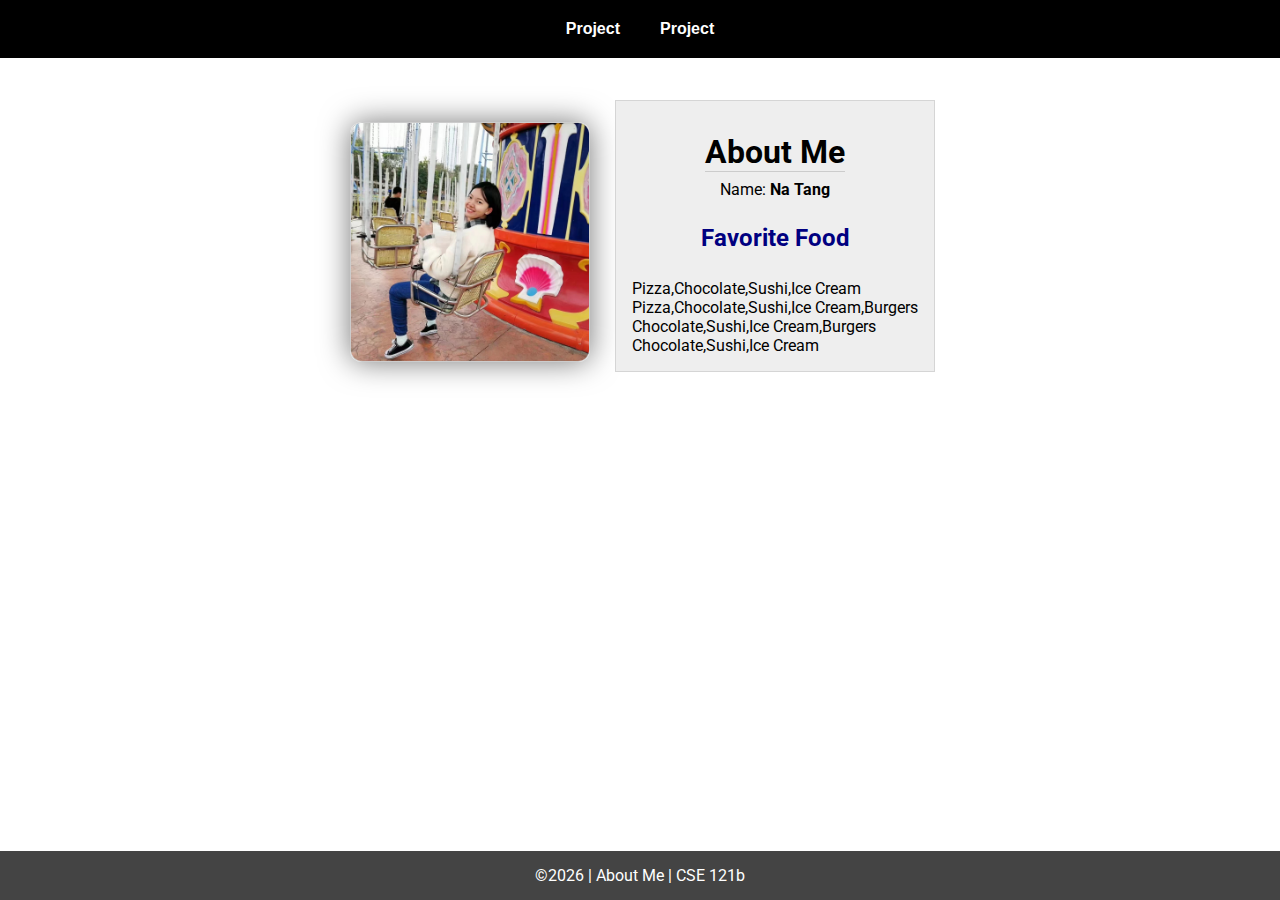
<file: index.html>
<!DOCTYPE html>
<html lang="en">

<head>
  <meta charset="UTF-8">
  <meta name="viewport" content="width=device-width, initial-scale=1.0">
  <title>About Me | CSE 121b | W02: Programming Tasks</title>
  <link rel="preconnect" href="https://fonts.googleapis.com">
  <link rel="preconnect" href="https://fonts.gstatic.com" crossorigin>
  <link href="https://fonts.googleapis.com/css2?family=Roboto:wght@400;600&display=swap"
    rel="stylesheet">
  <link rel="stylesheet" href="styles/main.css">
</head>

<body>
  <nav>
    <ul id="menu">
      <li><a id="toggleMenu">&equiv;</a></li>
      <!-- <li><a href="index.html" class="active">Home</a></li> -->
      <!-- <li><a href="w01-task.html">W1 Task</a></li> -->
      <!-- <li><a href="w03-task.html">W3 Task</a></li> -->
      <!-- <li><a href="w04-task.html">W4 Task</a></li> -->
      <li><a href="projects.html">Project</a></li>
      <li><a href="project.html">Project</a></li>
    </ul>
  </nav>
  <main id="home">
    <picture>
      <img src="images/placeholder.png" alt="Placeholder Image">
    </picture>
    <section>
      <h1>About Me</h1>
      <div class="info">Name: <span id="name"></span></div>
      <h2>Favorite Food</h2>
      <div class="block" id="food"></div>
    </section>
  </main>
  <footer>
    &copy;<span id="year"></span> | About Me | CSE 121b
  </footer>
  <script src="scripts/main.js"></script>
  <script src="scripts/w02-task.js"></script>
</body>

</html>
</file>
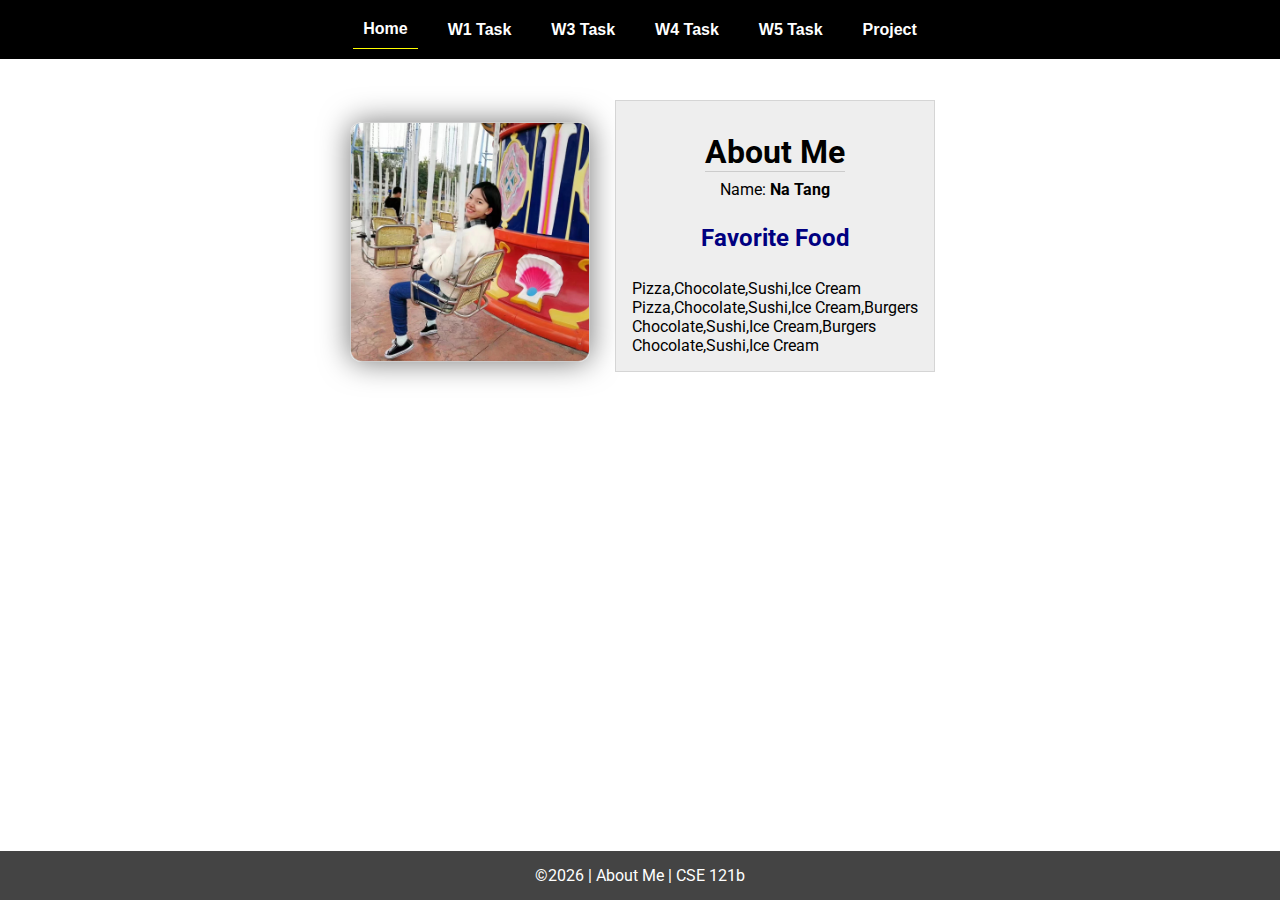
<file: w02-task/index.html>
<!DOCTYPE html>
<html lang="en">

<head>
  <meta charset="UTF-8">
  <meta name="viewport" content="width=device-width, initial-scale=1.0">
  <title>About Me | CSE 121b | W02: Programming Tasks</title>
  <link rel="preconnect" href="https://fonts.googleapis.com">
  <link rel="preconnect" href="https://fonts.gstatic.com" crossorigin>
  <link href="https://fonts.googleapis.com/css2?family=Roboto:wght@400;600&display=swap"
    rel="stylesheet">
  <link rel="stylesheet" href="styles/main.css">
</head>

<body>
  <nav>
    <ul id="menu">
      <li><a id="toggleMenu">&equiv;</a></li>
      <li><a href="index.html" class="active">Home</a></li>
      <li><a href="w01-task.html">W1 Task</a></li>
      <li><a href="w03-task.html">W3 Task</a></li>
      <li><a href="w04-task.html">W4 Task</a></li>
      <li><a href="w05-task.html">W5 Task</a></li>
      <li><a href="project.html">Project</a></li>
    </ul>
  </nav>
  <main id="home">
    <picture>
      <img src="images/placeholder.png" alt="Placeholder Image">
    </picture>
    <section>
      <h1>About Me</h1>
      <div class="info">Name: <span id="name"></span></div>
      <h2>Favorite Food</h2>
      <div class="block" id="food"></div>
    </section>
  </main>
  <footer>
    &copy;<span id="year"></span> | About Me | CSE 121b
  </footer>
  <script src="scripts/main.js"></script>
  <script src="scripts/w02-task.js"></script>
</body>

</html>
</file>
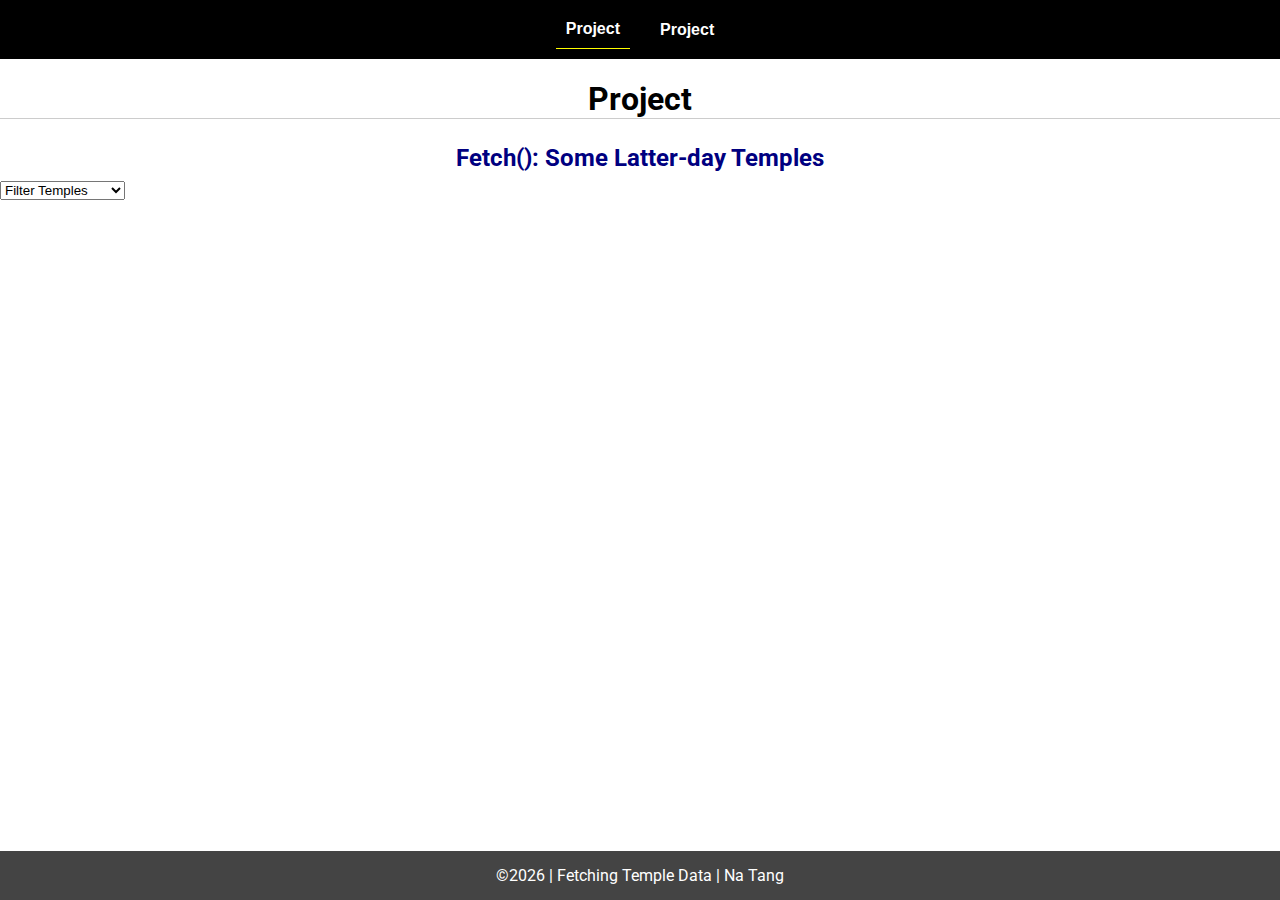
<file: projects.html>
<!DOCTYPE html>
<html lang="en">

<head>
  <meta charset="UTF-8">
  <meta name="viewport" content="width=device-width, initial-scale=1.0">
  <title>Projects</title>
  <link rel="preconnect" href="https://fonts.googleapis.com">
  <link rel="preconnect" href="https://fonts.gstatic.com" crossorigin>
  <link href="https://fonts.googleapis.com/css2?family=Roboto:wght@400;600&display=swap"
    rel="stylesheet">
  <link rel="stylesheet" href="styles/main.css">
</head>

<body>
  <nav>
    <ul id="menu">
      <li><a id="toggleMenu">&equiv;</a></li>
      <!-- <li><a href="index.html">Home</a></li> -->
      <!-- <li><a href="w01-task.html">W1 Task</a></li> -->
      <!-- <li><a href="w03-task.html">W3 Task</a></li> -->
      <!-- <li><a href="w04-task.html">W4 Task</a></li> -->
      <li><a href="projects.html" class="active">Project</a></li>
      <li><a href="project.html">Project</a></li>
    </ul>
  </nav>
  <main id="gridly">
    <h1>Project</h1>
    <h2>Fetch(): Some Latter-day Temples</h2>

    <select id="filtered" title="Choose a data filter.">
      <option value="" disabled selected>Filter Temples</option>
      <option value="utah">Utah</option>
      <option value="notutah">Outside of Utah</option>
      <option value="older">Built Before 1950</option>
      <option value="all">No Filter</option>
    </select>

    <div id="temples">
    </div>
  </main>


  <footer>
    &copy;<span id="year"></span> | Fetching Temple Data | Na Tang
  </footer>
  <script src="scripts/main.js"></script>
  <script>
    document.getElementById("year").innerHTML = new Date().getFullYear();
  </script>
  <script src="scripts/w05-task.js"></script>
</body>

</html>
</file>
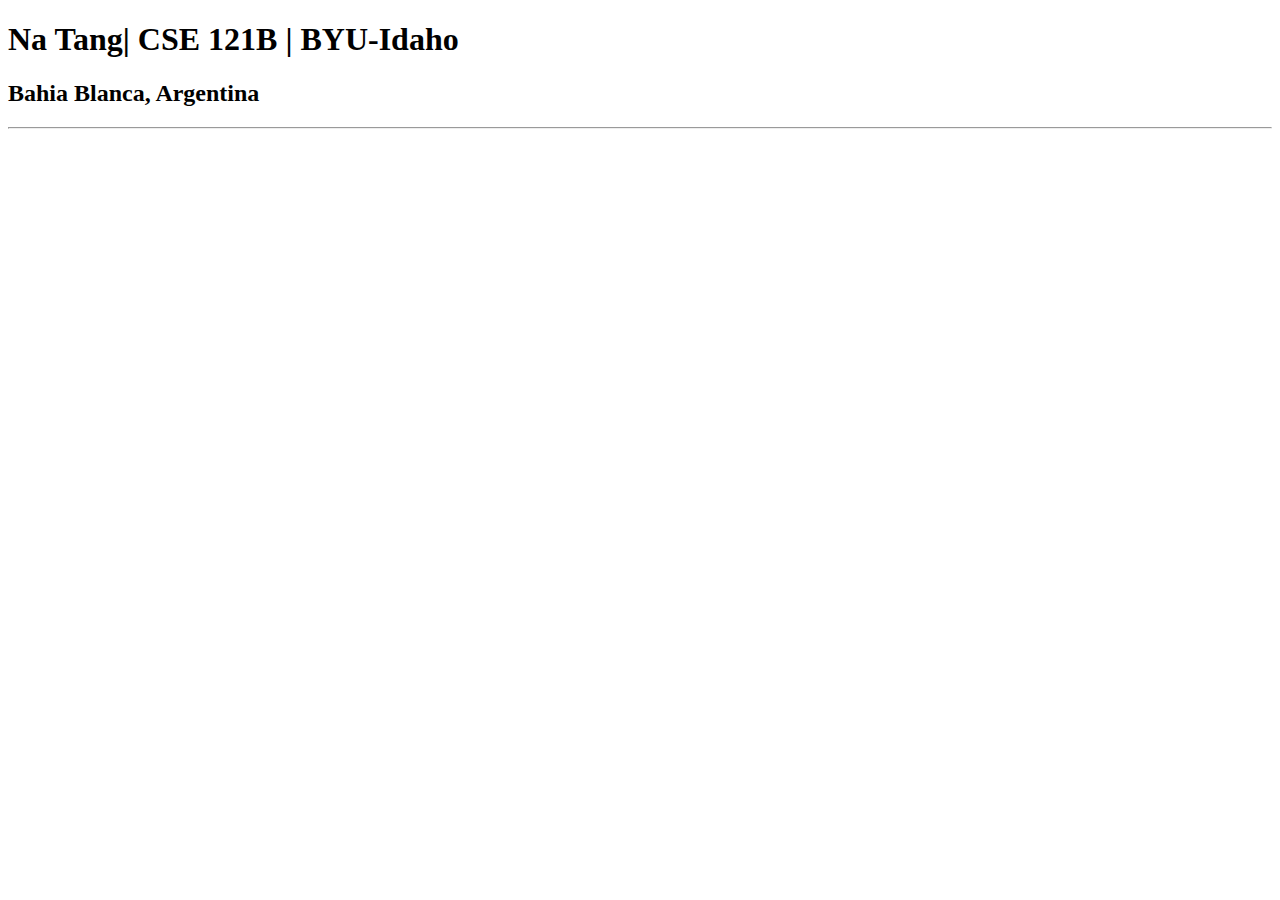
<file: test.html>
<!DOCTYPE html>
<html lang="en">
<head>
    <meta charset="UTF-8">
    <meta name="viewport" content="width=device-width, initial-scale=1.0">
    <title>Na Tang| CSE 121B | BYU-Idaho</title>
</head>
<body>
    <h1>Na Tang| CSE 121B | BYU-Idaho</h1>
    <h2>Bahia Blanca, Argentina</h2>
    <hr>

</body>
</html>
</file>
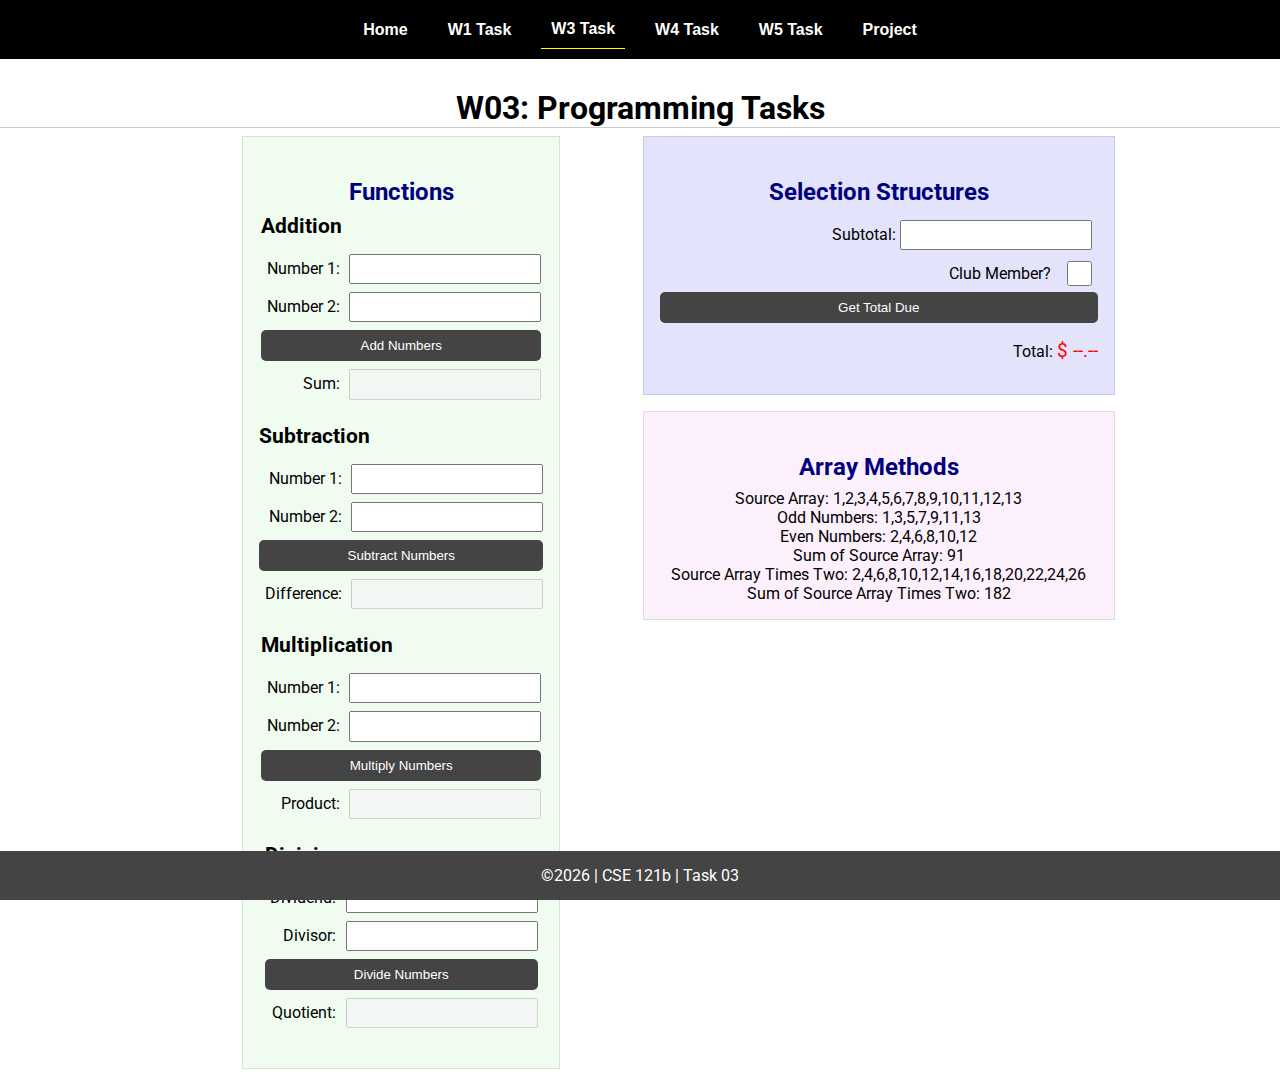
<file: w03-task.html>
<!DOCTYPE html>
<html lang="en">

<head>
    <meta charset="UTF-8">
    <meta name="viewport" content="width=device-width, initial-scale=1.0">
    <title>CSE 121b | W03: Programming Tasks</title>
    <link rel="preconnect" href="https://fonts.googleapis.com">
    <link rel="preconnect" href="https://fonts.gstatic.com" crossorigin>
    <link href="https://fonts.googleapis.com/css2?family=Roboto:wght@400;600&display=swap"
        rel="stylesheet">
    <link rel="stylesheet" href="styles/main.css">
</head>

<body>
    <nav>
        <ul id="menu">
            <li><a id="toggleMenu">&equiv;</a></li>
            <li><a href="index.html">Home</a></li>
            <li><a href="w01-task.html">W1 Task</a></li>
            <li><a href="w03-task.html" class="active">W3 Task</a></li>
            <li><a href="w04-task.html">W4 Task</a></li>
            <li><a href="w05-task.html">W5 Task</a></li>
            <li><a href="project.html">Project</a></li>
        </ul>
    </nav>>
    <header>
        <h1>W03: Programming Tasks</h1>
    </header>
    <main id="task3">
        <section id="section1">
            <h2>Functions</h2>
            <article>
                <h3>Addition</h3>
                <div>
                    <label for="add1">Number 1:</label>
                    <input type="text" id="add1" name="add1">
                </div>
                <div>
                    <label for="add2">Number 2:</label>
                    <input type="text" id="add2" name="add2">
                </div>
                <div>
                    <input type="button" id="addNumbers" value="Add Numbers">
                </div>
                <div>
                    <label for="sum">Sum:</label>
                    <input type="text" id="sum" name="sum" disabled>
                </div>
            </article>
            <article>
                <h3>Subtraction</h3>
                <div>
                    <label for="subtract1">Number 1:</label>
                    <input type="text" id="subtract1" name="subtract1">
                </div>
                <div>
                    <label for="subtract2">Number 2:</label>
                    <input type="text" id="subtract2" name="subtract2">
                </div>
                <div>
                    <input type="button" id="subtractNumbers" value="Subtract Numbers">
                </div>
                <div>
                    <label for="difference">Difference:</label>
                    <input type="text" id="difference" name="difference" disabled>
                </div>
            </article>
            <article>
                <h3>Multiplication</h3>
                <div>
                    <label for="factor1">Number 1:</label>
                    <input type="text" id="factor1" name="factor1">
                </div>
                <div>
                    <label for="factor2">Number 2:</label>
                    <input type="text" id="factor2" name="factor2">
                </div>
                <div>
                    <input type="button" id="multiplyNumbers" value="Multiply Numbers">
                </div>
                <div>
                    <label for="product">Product:</label>
                    <input type="text" id="product" name="product" disabled>
                </div>
            </article>
            <article>
                <h3>Division</h3>
                <div>
                    <label for="dividend">Dividend:</label>
                    <input type="text" id="dividend" name="dividend">
                </div>
                <div>
                    <label for="divisor">Divisor:</label>
                    <input type="text" id="divisor" name="divisor">
                </div>
                <div>
                    <input type="button" id="divideNumbers" value="Divide Numbers">
                </div>
                <div>
                    <label for="quotient">Quotient:</label>
                    <input type="text" id="quotient" name="quotient" disabled>
                </div>
            </article>
        </section>
        <div>
            <section id="section2">
                <h2>Selection Structures</h2>
                <label class="right">Subtotal:
                    <input type="number" id="subtotal" size="5">
                </label>
                <label class="middle right">
                    Club Member?
                    <input type="checkbox" id="member">
                </label>
                <div class="right">
                    <input type="button" id="getTotal" value="Get Total Due">
                </div>
                <div class="right">Total:
                    <span class="larger" id="total">$ --.--</span>
                </div>
            </section>
            <section id="section3">
                <h2>Array Methods</h2>
                <p>
                    Source Array: <span id="array"></span>
                </p>
                <p>
                    Odd Numbers: <span id="odds"></span>
                </p>
                <p>
                    Even Numbers: <span id="evens"></span>
                </p>
                <p>
                    Sum of Source Array: <span id="sumOfArray"></span>
                </p>
                <p>
                    Source Array Times Two: <span id="multiplied"></span>
                </p>
                <p>
                    Sum of Source Array Times Two: <span id="sumOfMultiplied"></span>
                </p>
            </section>
        </div>
    </main>
    <footer>
        &copy;<span id="year"></span> | CSE 121b | Task 03
    </footer>
    <script src="scripts/main.js"></script>
    <script>
        document.getElementById("year").innerHTML = new Date().getFullYear();
    </script>
    <script src="scripts/w03-task.js"></script>
</body>

</html>
</file>
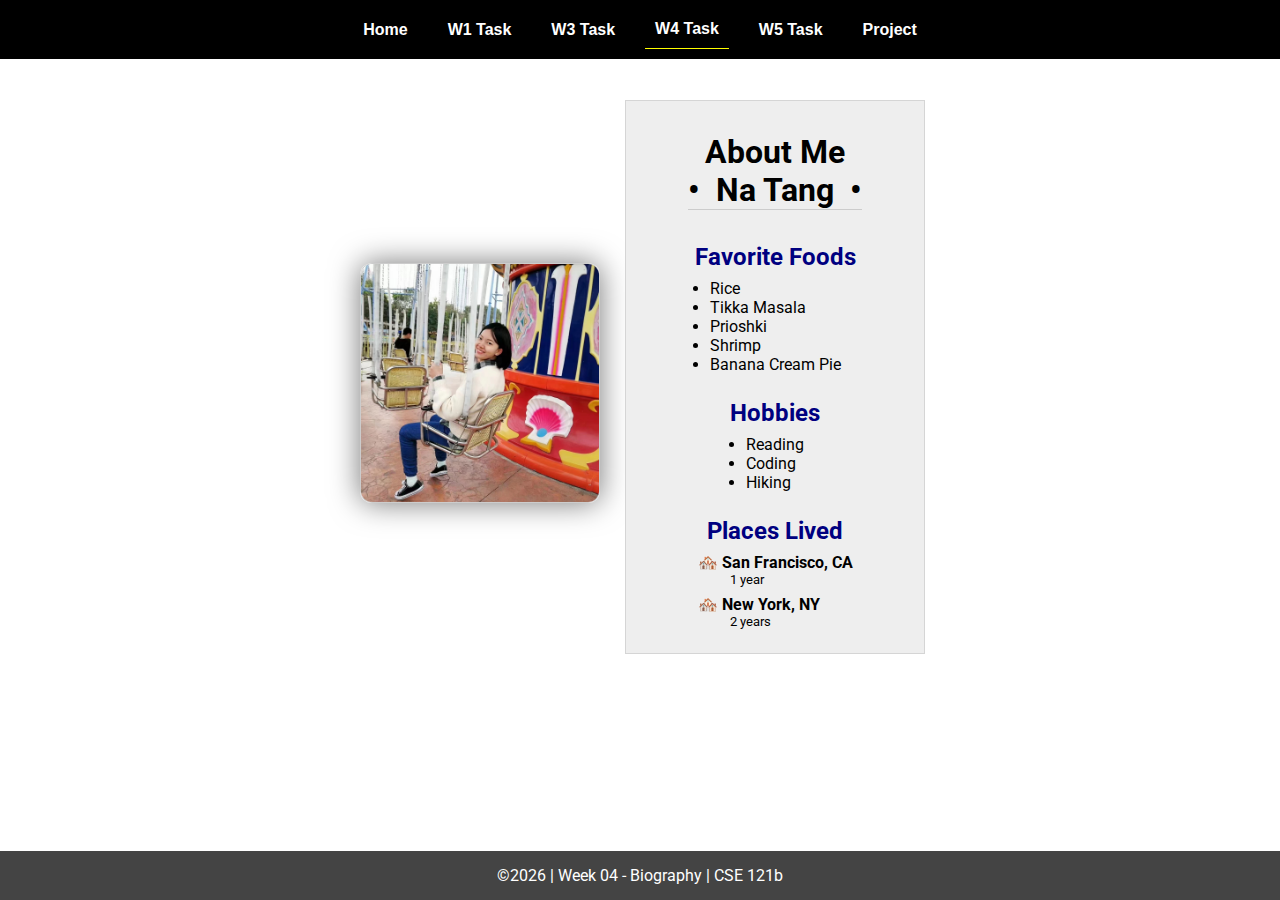
<file: w04-task.html>
<!DOCTYPE html>
<html lang="en">

<head>
  <meta charset="UTF-8">
  <meta name="viewport" content="width=device-width, initial-scale=1.0">
  <title>CSE 121b | W04: Programming Tasks</title>
  <link rel="preconnect" href="https://fonts.googleapis.com">
  <link rel="preconnect" href="https://fonts.gstatic.com" crossorigin>
  <link href="https://fonts.googleapis.com/css2?family=Roboto:wght@400;600&display=swap"
    rel="stylesheet">
  <link rel="stylesheet" href="styles/main.css">
</head>

<body>
  <nav>
    <ul id="menu">
      <li><a id="toggleMenu">&equiv;</a></li>
      <li><a href="index.html">Home</a></li>
      <li><a href="w01-task.html">W1 Task</a></li>
      <li><a href="w03-task.html">W3 Task</a></li>
      <li><a href="w04-task.html" class="active">W4 Task</a></li>
      <li><a href="w05-task.html">W5 Task</a></li>
      <li><a href="project.html">Project</a></li>
    </ul>
  </nav>
  <main id="home">
    <picture>
      <img id="photo" src="images/placeholder.png" alt="Placeholder Image">
    </picture>
    <section>
      <h1>About Me<br>• &nbsp;<span id="name"></span>&nbsp; •</h1>
      <h2>Favorite Foods</h2>
      <ul id="favorite-foods"></ul>
      <h2>Hobbies</h2>
      <ul id="hobbies"></ul>
      <h2>Places Lived</h2>
      <dl id="places-lived"></dl>
    </section>
  </main>

  <footer>
    &copy;<span id="year"></span> | Week 04 - Biography | CSE 121b
  </footer>
  <script src="scripts/main.js"></script>
  <script>
    document.getElementById("year").innerHTML = new Date().getFullYear();
  </script>
  <script src="scripts/w04-task.js"></script>
</body>

</html>
</file>
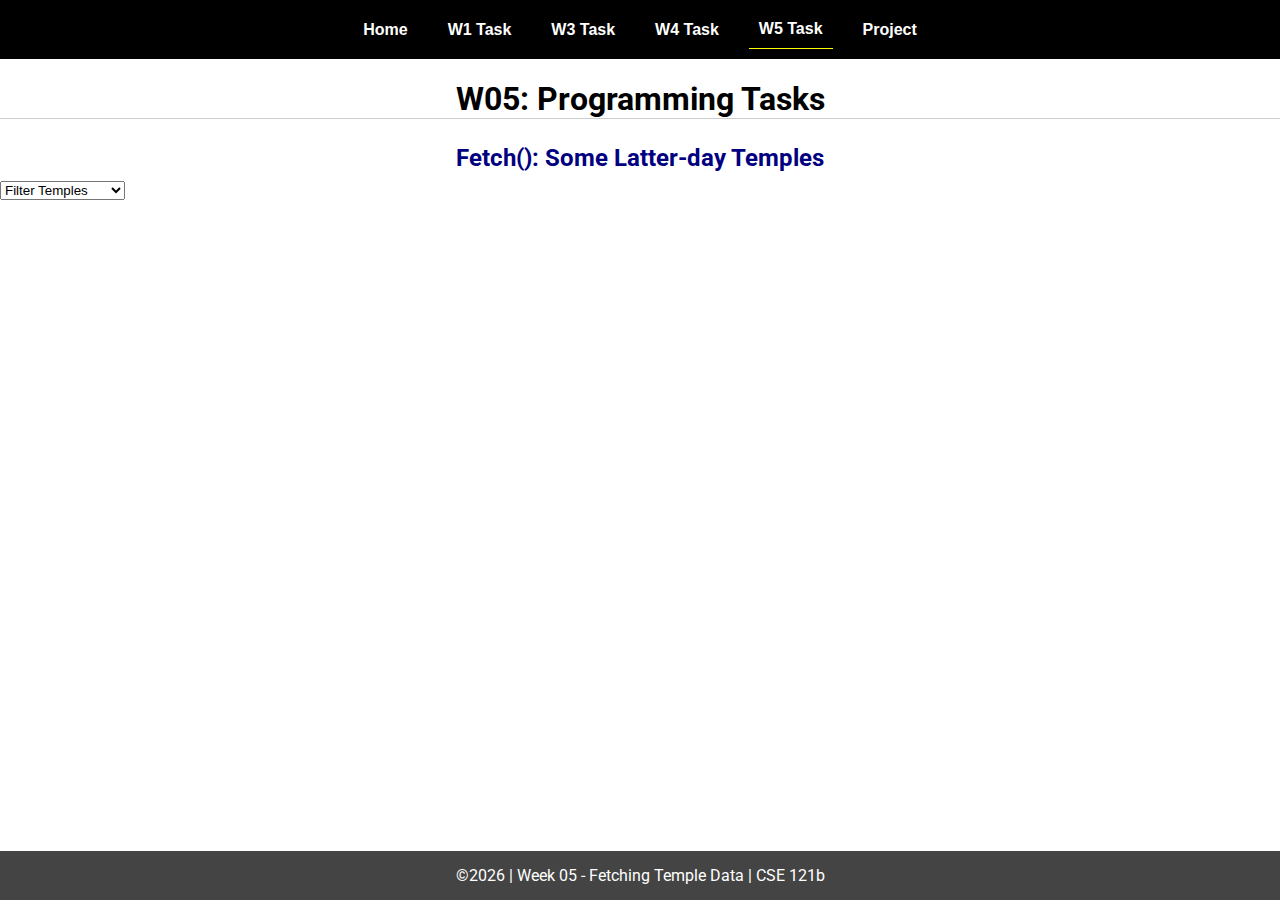
<file: w05-task.html>
<!DOCTYPE html>
<html lang="en">

<head>
  <meta charset="UTF-8">
  <meta name="viewport" content="width=device-width, initial-scale=1.0">
  <title>CSE 121b | W05: Programming Tasks</title>
  <link rel="preconnect" href="https://fonts.googleapis.com">
  <link rel="preconnect" href="https://fonts.gstatic.com" crossorigin>
  <link href="https://fonts.googleapis.com/css2?family=Roboto:wght@400;600&display=swap"
    rel="stylesheet">
  <link rel="stylesheet" href="styles/main.css">
</head>

<body>
  <nav>
    <ul id="menu">
      <li><a id="toggleMenu">&equiv;</a></li>
      <li><a href="index.html">Home</a></li>
      <li><a href="w01-task.html">W1 Task</a></li>
      <li><a href="w03-task.html">W3 Task</a></li>
      <li><a href="w04-task.html">W4 Task</a></li>
      <li><a href="w05-task.html" class="active">W5 Task</a></li>
      <li><a href="project.html">Project</a></li>
    </ul>
  </nav>
  <main id="gridly">
    <h1>W05: Programming Tasks</h1>
    <h2>Fetch(): Some Latter-day Temples</h2>

    <select id="filtered" title="Choose a data filter.">
      <option value="" disabled selected>Filter Temples</option>
      <option value="utah">Utah</option>
      <option value="notutah">Outside of Utah</option>
      <option value="older">Built Before 1950</option>
      <option value="all">No Filter</option>
    </select>

    <div id="temples">
    </div>
  </main>


  <footer>
    &copy;<span id="year"></span> | Week 05 - Fetching Temple Data | CSE 121b
  </footer>
  <script src="scripts/main.js"></script>
  <script>
    document.getElementById("year").innerHTML = new Date().getFullYear();
  </script>
  <script src="scripts/w05-task.js"></script>
</body>

</html>
</file>
<file: styles/main.css>
/* Universal Selector */
* {
    margin: 0;
    padding: 0;
    box-sizing: border-box;
}

/* HTML Selectors */
body {
    font-family: 'Roboto', Helvetica, sans-serif;
}

nav {
    background-color: black;
    width: 100%;
    position: fixed;
    top: 0;
}

nav ul {
    display: flex;
    flex-direction: column;
    align-items: center;
    max-width: -moz-fit-content;
    max-width: fit-content;
    margin: 0 auto;
}

nav ul li {
    flex: 1 1 auto;
}

nav ul li:first-child {
    display: block;
    font-size: 2rem;
}

nav ul li:first-child a {
    padding: 1px 10px;
}

nav ul li {
    display: none;
    list-style: none;
    margin: 10px;
}

nav ul li a {
    display: block;
    padding: 10px;
    text-decoration: none;
    font-weight: 600;
    color: white;
    text-align: center;
    font-family: 'Arial Narrow', Arial, sans-serif;
}

nav ul li a:hover {
    background-color: #efefef;
    color: black;
}

h1,
h2 {
    text-align: center;
    margin: 1rem 0 .5rem;
}

h1 {
    border-bottom: 1px solid #ccc;
}

#gridly h1 {
    margin-top: 80px;
}

h2 {
    font-size: 1.5rem;
    color: navy;
    text-align: center;
    margin-top: 25px;
}

h3 {
    font-size: 1.3rem;
    margin-bottom: 1rem;
}

header {
    margin-top: 70px;
}

picture {
    margin: 0 auto;
}

picture img {
    width: 240px;
    height: auto;
    border-radius: 5%;
    border: 1px solid #ccc;
    box-shadow: 0 0 30px #777;
}

section {
    display: flex;
    flex-direction: column;
    align-items: center;
    margin: 0 auto 1rem;
    border: 1px solid rgba(0, 0, 0, .1);
    padding: 1rem;
    background-color: #eee;
}

article {
    margin-bottom: 1rem;
}

article div {
    margin-bottom: .5rem;
    text-align: right;
}

label {
    padding: .35rem;
}

input {
    padding: .35rem;
}

input[type="button"] {
    padding: .5rem;
    background-color: #444;
    color: white;
    border: none;
    border-radius: 5px;
    cursor: pointer;
    width: 100%
}

input[type="checkbox"] {
    width: 25px;
    height: 25px;
}

dt {
    font-weight: 700;
}

dt::before {
    content: "🏘️ ";
}

dd {
    margin: 0 0 .5rem 2rem;
    font-size: smaller;
}

footer {
    background-color: #444;
    color: white;
    padding: 15px;
    text-align: center;
    width: 100%;
    position: fixed;
    bottom: 0;
}

/* Class Selectors */
.active {
    border-bottom: 1px solid yellow;
}

.open li {
    display: block;
}

.block {
    display: block;
}

.larger {
    font-size: larger;
    color: red;
}

.right {
    width: 100%;
    text-align: right;
}

.middle {
    display: flex;
    align-items: center;
    justify-content: right;
    gap: 1rem;
}

/* ID Selectors */

#home {
    margin-top: 125px;
    display: grid;
    grid-template-columns: 1fr;
    grid-gap: 20px;
    align-items: center;
    justify-content: center;
}


#section1 {
    background-color: rgb(225, 250, 225, .5);
}

#section2 {
    background-color: rgba(200, 200, 250, 0.5);

}

#section2 div {
    margin-bottom: 1rem;
}

#section3 {
    background-color: rgb(250, 225, 250, .5);
}

#sortBy {
    appearance: none;
    display: flex;
    padding: .5rem;
    background-color: #eee;
    color: #444;
    font-weight: 700;
    margin: 1rem auto;
    width: 200px;
    border: 1px solid rgba(0, 0, 0, .2);
    text-align: center;
}

#sortBy option:disabled {
    font-style: italic;
    padding: 1rem;
    background-color: #111;
    color: #eee;
}

#temples {
    display: grid;
    grid-template-columns: repeat(auto-fit, minmax(320px, 1fr));
    grid-gap: .5rem;
    align-items: center;
    margin-bottom: 3rem;
}

#temples article {
    height: 250px;
    margin: .5rem;
    border: 1px solid rgba(0, 0, 0, .1);
    padding: 1rem;
    background-color: #eee;
    display: flex;
    flex-direction: column;
    align-items: center;
    justify-content: center;
}

#temples h4 {
    color: navy;
    font-size: smaller;
}


#temples img {
    width: 250px;
    height: auto;
    box-shadow: 0 0 30px #777;
    margin: .5rem;
}

/* Media Queries */
@media only screen and (min-width: 32.5em) {
    nav ul {
        flex-direction: row;
    }

    nav ul li:first-child {
        display: none;
    }

    nav ul li {
        display: block;
    }

    section {
        min-width: 300px;
    }

    #home {
        margin: 100px auto 20px;
        grid-template-columns: 250px 1fr;
        max-width: -moz-fit-content;
        max-width: fit-content;
    }

    #task3 {
        display: grid;
        grid-template-columns: 1fr 1fr;
        grid-gap: 5px;
        margin: 0 auto;
        max-width: 950px;
    }

}
</file>
<file: w02-task/styles/main.css>
/* Universal Selector */
* {
    margin: 0;
    padding: 0;
    box-sizing: border-box;
}

/* HTML Selectors */
body {
    font-family: 'Roboto', Helvetica, sans-serif;
}

nav {
    background-color: black;
    width: 100%;
    position: fixed;
    top: 0;
}

nav ul {
    display: flex;
    flex-direction: column;
    align-items: center;
    max-width: -moz-fit-content;
    max-width: fit-content;
    margin: 0 auto;
}

nav ul li {
    flex: 1 1 auto;
}

nav ul li:first-child {
    display: block;
    font-size: 2rem;
}

nav ul li:first-child a {
    padding: 1px 10px;
}

nav ul li {
    display: none;
    list-style: none;
    margin: 10px;
}

nav ul li a {
    display: block;
    padding: 10px;
    text-decoration: none;
    font-weight: 600;
    color: white;
    text-align: center;
    font-family: 'Arial Narrow', Arial, sans-serif;
}

nav ul li a:hover {
    background-color: #efefef;
    color: black;
}

h1,
h2 {
    text-align: center;
    margin: 1rem 0 .5rem;
}

h1 {
    border-bottom: 1px solid #ccc;
}

#gridly h1 {
    margin-top: 80px;
}

h2 {
    font-size: 1.5rem;
    color: navy;
    text-align: center;
    margin-top: 25px;
}

h3 {
    font-size: 1.3rem;
    margin-bottom: 1rem;
}

header {
    margin-top: 70px;
}

picture {
    margin: 0 auto;
}

picture img {
    width: 240px;
    height: auto;
    border-radius: 5%;
    border: 1px solid #ccc;
    box-shadow: 0 0 30px #777;
}

section {
    display: flex;
    flex-direction: column;
    align-items: center;
    margin: 0 auto 1rem;
    border: 1px solid rgba(0, 0, 0, .1);
    padding: 1rem;
    background-color: #eee;
}

article {
    margin-bottom: 1rem;
}

article div {
    margin-bottom: .5rem;
    text-align: right;
}

label {
    padding: .35rem;
}

input {
    padding: .35rem;
}

input[type="button"] {
    padding: .5rem;
    background-color: #444;
    color: white;
    border: none;
    border-radius: 5px;
    cursor: pointer;
    width: 100%
}

input[type="checkbox"] {
    width: 25px;
    height: 25px;
}

dt {
    font-weight: 700;
}

dt::before {
    content: "🏘️ ";
}

dd {
    margin: 0 0 .5rem 2rem;
    font-size: smaller;
}

footer {
    background-color: #444;
    color: white;
    padding: 15px;
    text-align: center;
    width: 100%;
    position: fixed;
    bottom: 0;
}

/* Class Selectors */
.active {
    border-bottom: 1px solid yellow;
}

.open li {
    display: block;
}

.block {
    display: block;
}

.larger {
    font-size: larger;
    color: red;
}

.right {
    width: 100%;
    text-align: right;
}

.middle {
    display: flex;
    align-items: center;
    justify-content: right;
    gap: 1rem;
}

/* ID Selectors */

#home {
    margin-top: 125px;
    display: grid;
    grid-template-columns: 1fr;
    grid-gap: 20px;
    align-items: center;
    justify-content: center;
}


#section1 {
    background-color: rgb(225, 250, 225, .5);
}

#section2 {
    background-color: rgba(200, 200, 250, 0.5);

}

#section2 div {
    margin-bottom: 1rem;
}

#section3 {
    background-color: rgb(250, 225, 250, .5);
}

#sortBy {
    appearance: none;
    display: flex;
    padding: .5rem;
    background-color: #eee;
    color: #444;
    font-weight: 700;
    margin: 1rem auto;
    width: 200px;
    border: 1px solid rgba(0, 0, 0, .2);
    text-align: center;
}

#sortBy option:disabled {
    font-style: italic;
    padding: 1rem;
    background-color: #111;
    color: #eee;
}

#temples {
    display: grid;
    grid-template-columns: repeat(auto-fit, minmax(320px, 1fr));
    grid-gap: .5rem;
    align-items: center;
    margin-bottom: 3rem;
}

#temples article {
    height: 250px;
    margin: .5rem;
    border: 1px solid rgba(0, 0, 0, .1);
    padding: 1rem;
    background-color: #eee;
    display: flex;
    flex-direction: column;
    align-items: center;
    justify-content: center;
}

#temples h4 {
    color: navy;
    font-size: smaller;
}


#temples img {
    width: 250px;
    height: auto;
    box-shadow: 0 0 30px #777;
    margin: .5rem;
}

/* Media Queries */
@media only screen and (min-width: 32.5em) {
    nav ul {
        flex-direction: row;
    }

    nav ul li:first-child {
        display: none;
    }

    nav ul li {
        display: block;
    }

    section {
        min-width: 300px;
    }

    #home {
        margin: 100px auto 20px;
        grid-template-columns: 250px 1fr;
        max-width: -moz-fit-content;
        max-width: fit-content;
    }

    #task3 {
        display: grid;
        grid-template-columns: 1fr 1fr;
        grid-gap: 5px;
        margin: 0 auto;
        max-width: 950px;
    }

}
</file>
